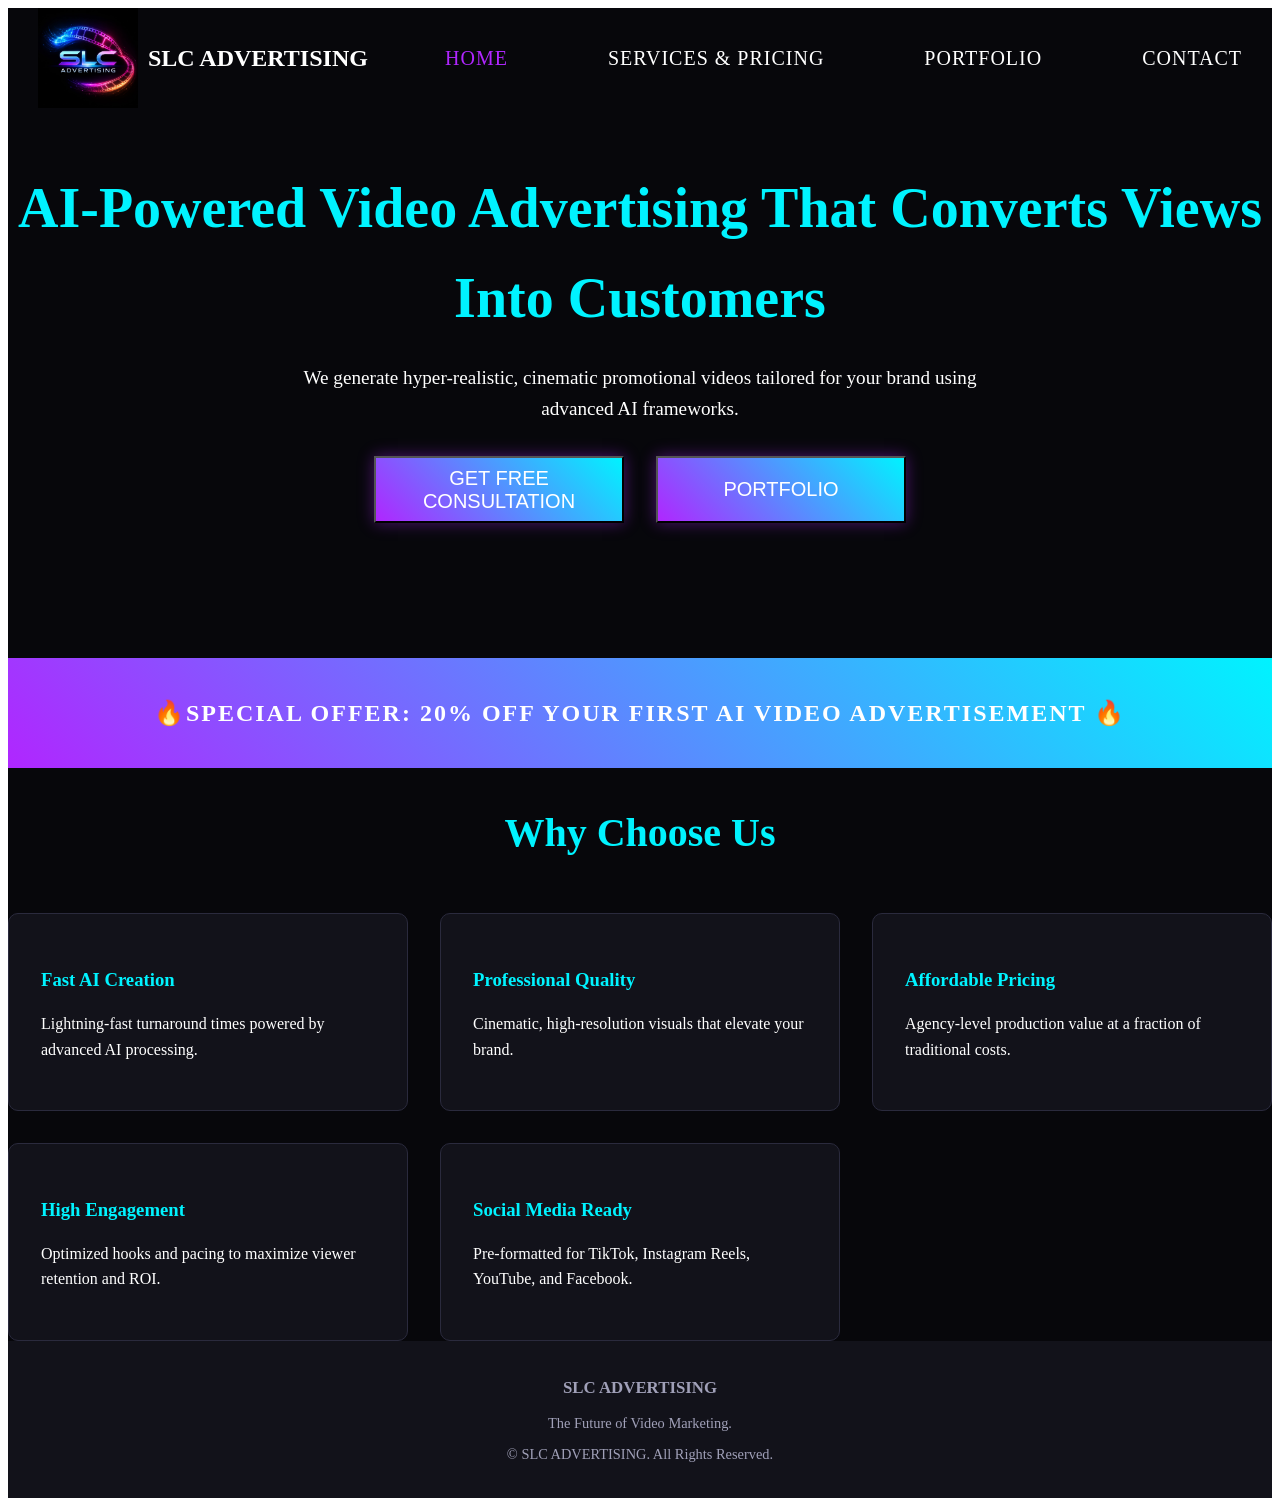
<file: ica/index.html>
<html>
<head>
<title>SLC ADVERTISING</title>
<link rel="stylesheet" href="style.css">

</head>

<body>
<div class="main">
<header>

  <nav class="navbar">
  <div class="logo">
    <img src="logo.jpeg">
	<h2>SLC ADVERTISING</h2>
	</div>
	<ul class="nav-links">
	 <li><a href="index.html" class="active">Home</a></li>
	 <li><a href="services.html">Services & Pricing</a></li>
	 <li><a href="Portfolio.html">Portfolio</a></li>
	 <li><a href="contact.html">Contact</a></li>
	 </ul>
	 </nav>
</header>
	 
<section class="hero">
   <video autoplay loop muted playsinline class="bg-video">
   <source src="ai.mp4" type="video/mp4">
   </video>
  <div class="hero-content">
    <h1>AI-Powered Video Advertising That Converts Views Into Customers</h1>
	<p>We generate hyper-realistic, cinematic promotional videos tailored for your brand using advanced AI frameworks.</p>
	
  <div class="hero-buttons">
  <button class="cbutton">
     <a href="contact.html" >GET FREE CONSULTATION</a></button>
	<button class="pbutton"> <a href="portfolio.html" >PORTFOLIO</a>
	 </button>
	</div>
 
 </div>
 </section>
<div class="offer-banner">
   <h2>🔥SPECIAL OFFER: 20% OFF Your First AI Video Advertisement 🔥</h2>
</div>
  
 <section class="why-container">
   <h2 class="stitle">Why Choose Us</h2>
    <div class="grid-cards">
	 <div class="card">
	  <h3>Fast AI Creation</h3>
                <p>Lightning-fast turnaround times powered by advanced AI processing.</p>
     </div>
	 <div class="card">
                <h3>Professional Quality</h3>
                <p>Cinematic, high-resolution visuals that elevate your brand.</p>
            </div>
     <div class="card">
                <h3>Affordable Pricing</h3>
                <p>Agency-level production value at a fraction of traditional costs.</p>
            </div>
     <div class="card">
                <h3>High Engagement</h3>
                <p>Optimized hooks and pacing to maximize viewer retention and ROI.</p>
            </div>
            <div class="card">
                <h3>Social Media Ready</h3>
                <p>Pre-formatted for TikTok, Instagram Reels, YouTube, and Facebook.</p>
            </div>
        </div>
    </section>
</div>

<footer>
        <div class="footer-content">
            <div class="footer-brand">
                <h3>SLC ADVERTISING</h3>
                <p>The Future of Video Marketing.</p>
            
            
           
        
        
            <p>&copy; <span id="current-year"></span> SLC ADVERTISING. All Rights Reserved.</p>
        </div>
    </footer>

   
</body>
</html>
</file>
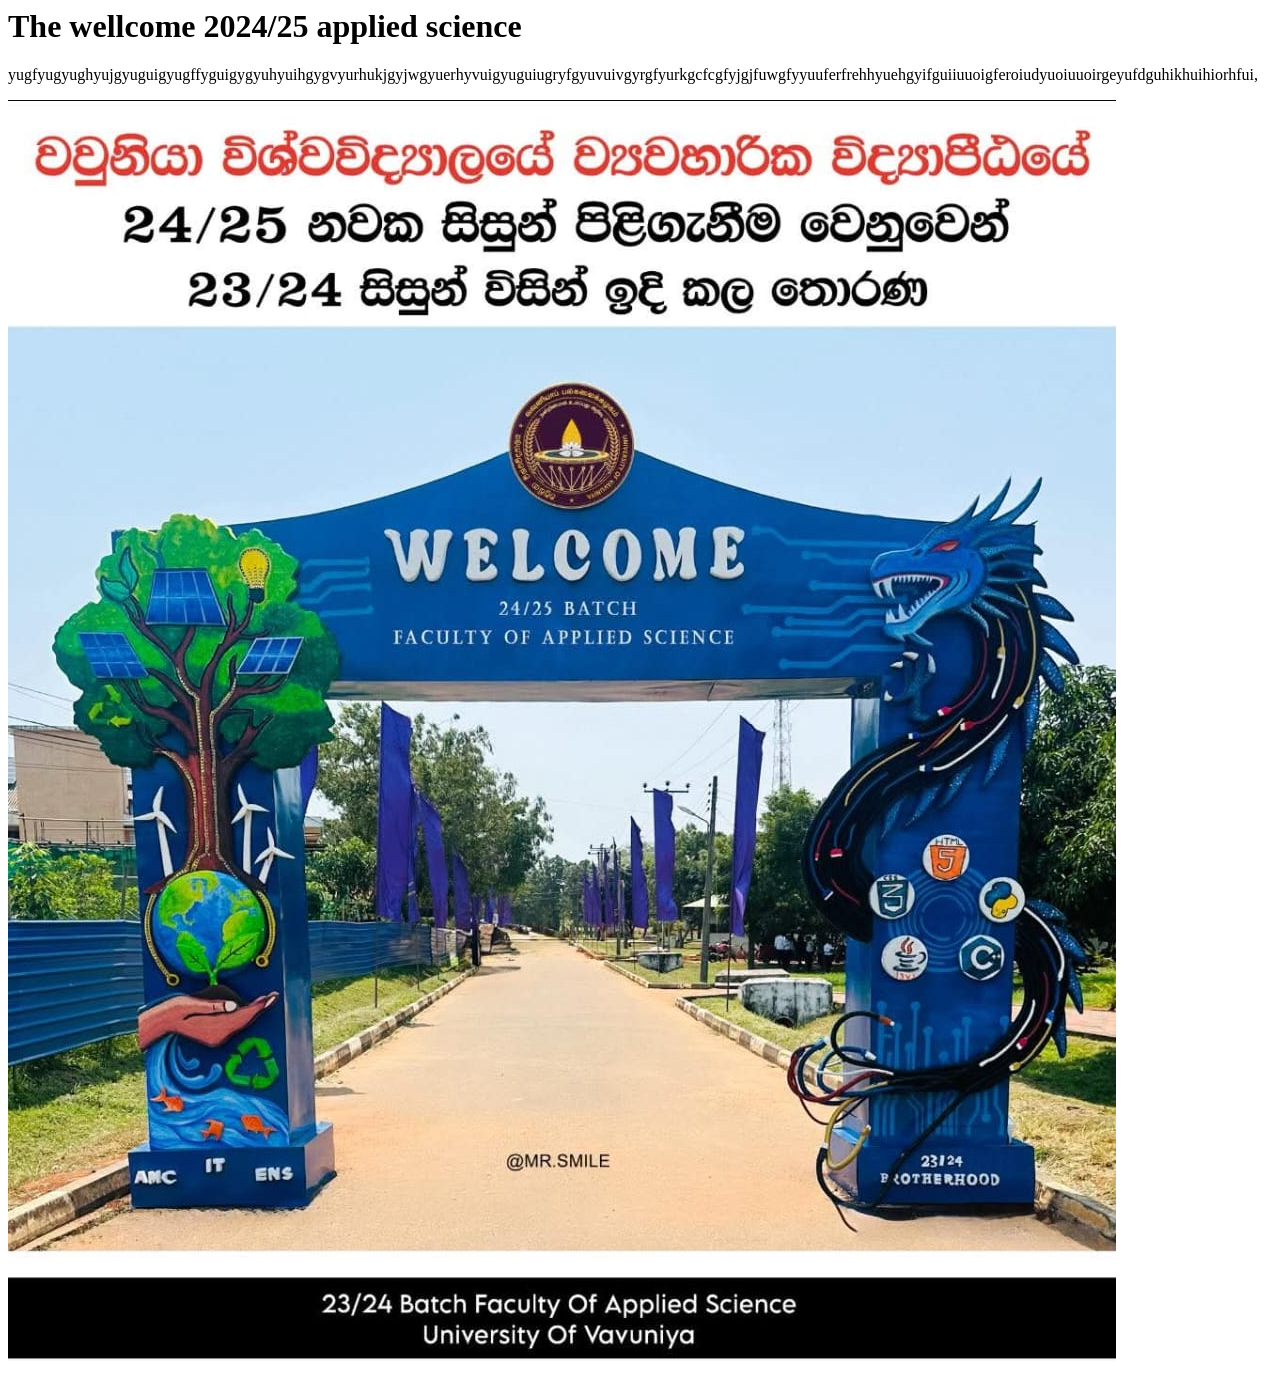
<file: html practice/ptactice.html>
<html>
<heaad>
<title>Practice </title>
</heaad>
<body>
	<h1>The wellcome 2024/25 applied science</h1>
	<p>yugfyugyughyujgyuguigyugffyguigygyuhyuihgygvyurhukjgyjwgyuerhyvuigyuguiugryfgyuvuivgyrgfyurkgcfcgfyjgjfuwgfyyuuferfrehhyuehgyifguiiuuoigferoiudyuoiuuoirgeyufdguhikhuihiorhfui,</p>
	<img src="wellcome.jpeg">
</file>
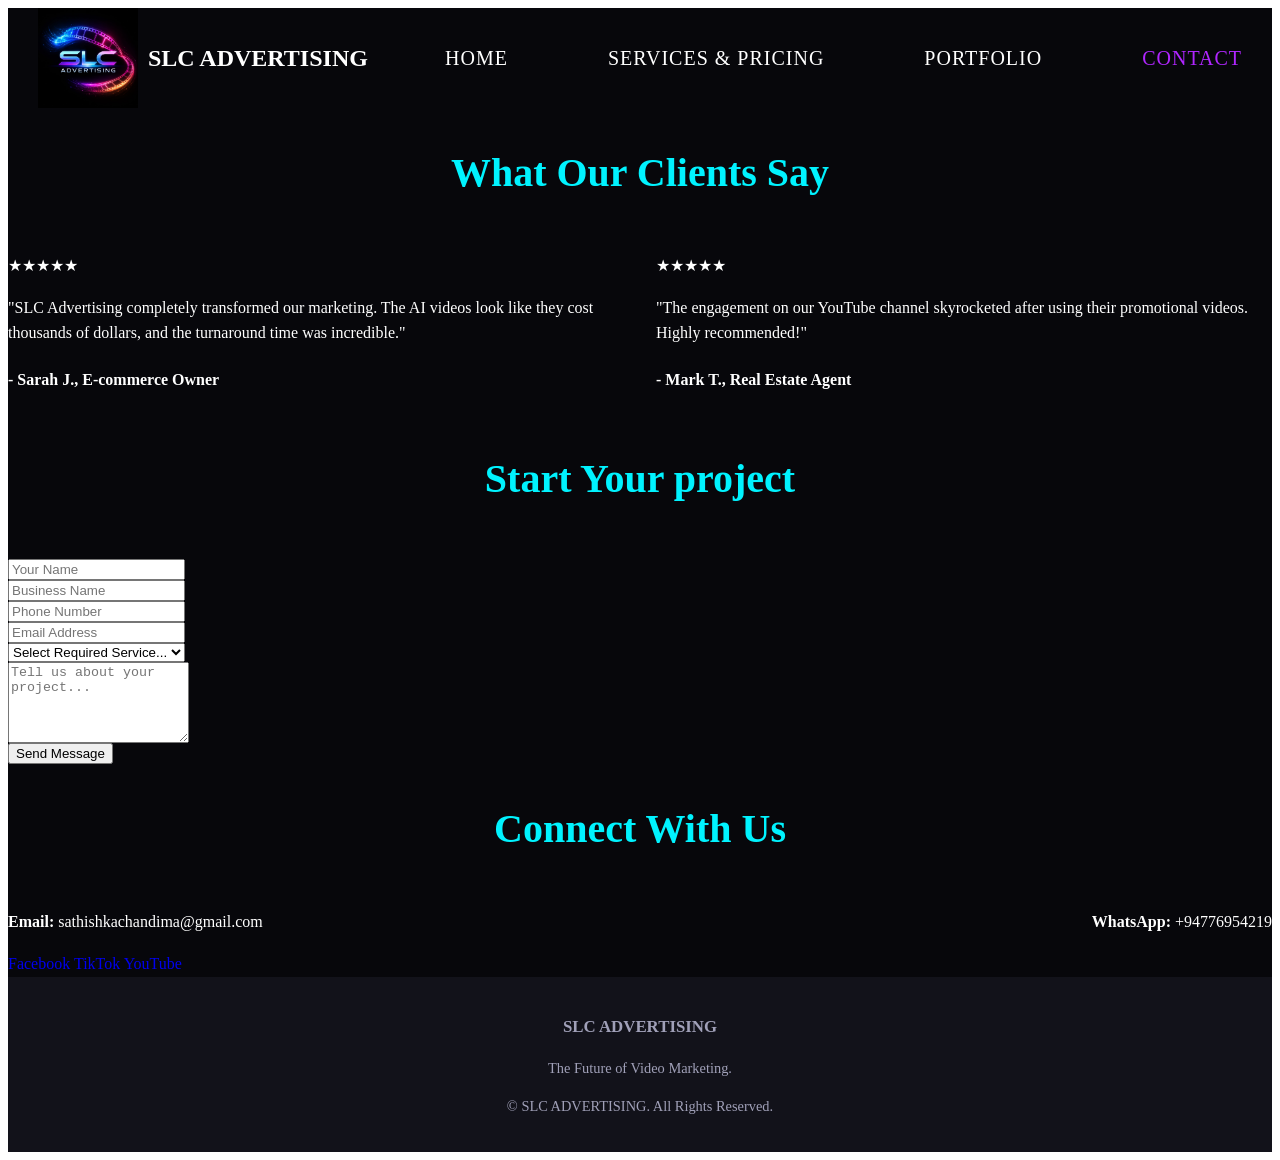
<file: ica/contact.html>
<html>
<head>
<title>SLC ADVERTISING</title>
<link rel="stylesheet" href="style.css">

</head>

<body>
<div class="main">
<header>

  <nav class="navbar">
  <div class="logo">
    <img src="logo.jpeg">
	<h2>SLC ADVERTISING</h2>
	</div>
	<ul class="nav-links">
	 <li><a href="index.html">Home</a></li>
	 <li><a href="services.html">Services & Pricing</a></li>
	 <li><a href="Portfolio.html" >Portfolio</a></li>
	 <li><a href="contact.html" class="active">Contact</a></li>
	 </ul>
	 </nav>
</header>

<section class="container test">
 <h2 class="stitle">What Our Clients Say</h2>
        <div class="grid-cards">
            <div class="review-card">
			 <div class="stars">★★★★★</div>
                <p>"SLC Advertising completely transformed our marketing. The AI videos look like they cost thousands of dollars, and the turnaround time was incredible."</p>
                <h4>- Sarah J., E-commerce Owner</h4>
            </div>
			<div class="review-card">
                <div class="stars">★★★★★</div>
                <p>"The engagement on our YouTube channel skyrocketed after using their promotional videos. Highly recommended!"</p>
                <h4>- Mark T., Real Estate Agent</h4>
            </div>
        </div>
    </section>

</body>

<section class="container contact-section">
  <div class="contact-grid">
   <div  class="contact-form-container">
    <h2 class="stitle">Start Your project</h2>
	
<form id="contactForm">
  <div class="form-group">
                        <input type="text" id="name" placeholder="Your Name" required>
                    </div>
                    <div class="form-group">
                        <input type="text" id="business" placeholder="Business Name" required>
                    </div>
                    <div class="form-group">
                        <input type="tel" id="phone" placeholder="Phone Number" required>
                    </div>
                    <div class="form-group">
                        <input type="email" id="email" placeholder="Email Address" required>
                    </div>
                    <div class="form-group">
                        <select id="service" required>
                            <option value="">Select Required Service...</option>
                            <option value="commercial">AI Commercial Video</option>
                            <option value="social">Social Media Ads</option>
                            <option value="youtube">YouTube Promotion</option>
                            <option value="other">Other</option>
                        </select>
                    </div>
					<div class="form-group">
                        <textarea id="message" rows="5" placeholder="Tell us about your project..." required></textarea>
                    </div>
                    <button type="submit" class="msg" onclick=submitMsg()>Send Message</button>
                </form>
            </div>
			 <div class="contact-info">
                <h2 class="stitle">Connect With Us</h2>
                <ul class="info-list">
                    <li><strong>Email:</strong> sathishkachandima@gmail.com</li>
                    <li><strong>WhatsApp:</strong> +94776954219</li>
                </ul>
                <div class="social-links">
                    <a href="#">Facebook</a>
                    <a href="#">TikTok</a>
                    <a href="#">YouTube</a>
                </div>
  </section>
  
  <footer>
        <div class="footer-content">
            <div class="footer-brand">
                <h3>SLC ADVERTISING</h3>
                <p>The Future of Video Marketing.</p>
            
            
           
        
        
            <p>&copy; <span id="current-year"></span> SLC ADVERTISING. All Rights Reserved.</p>
        </div>
    </footer>
	<script src="script.js"> </script>
	</body>
	</html>
</file>
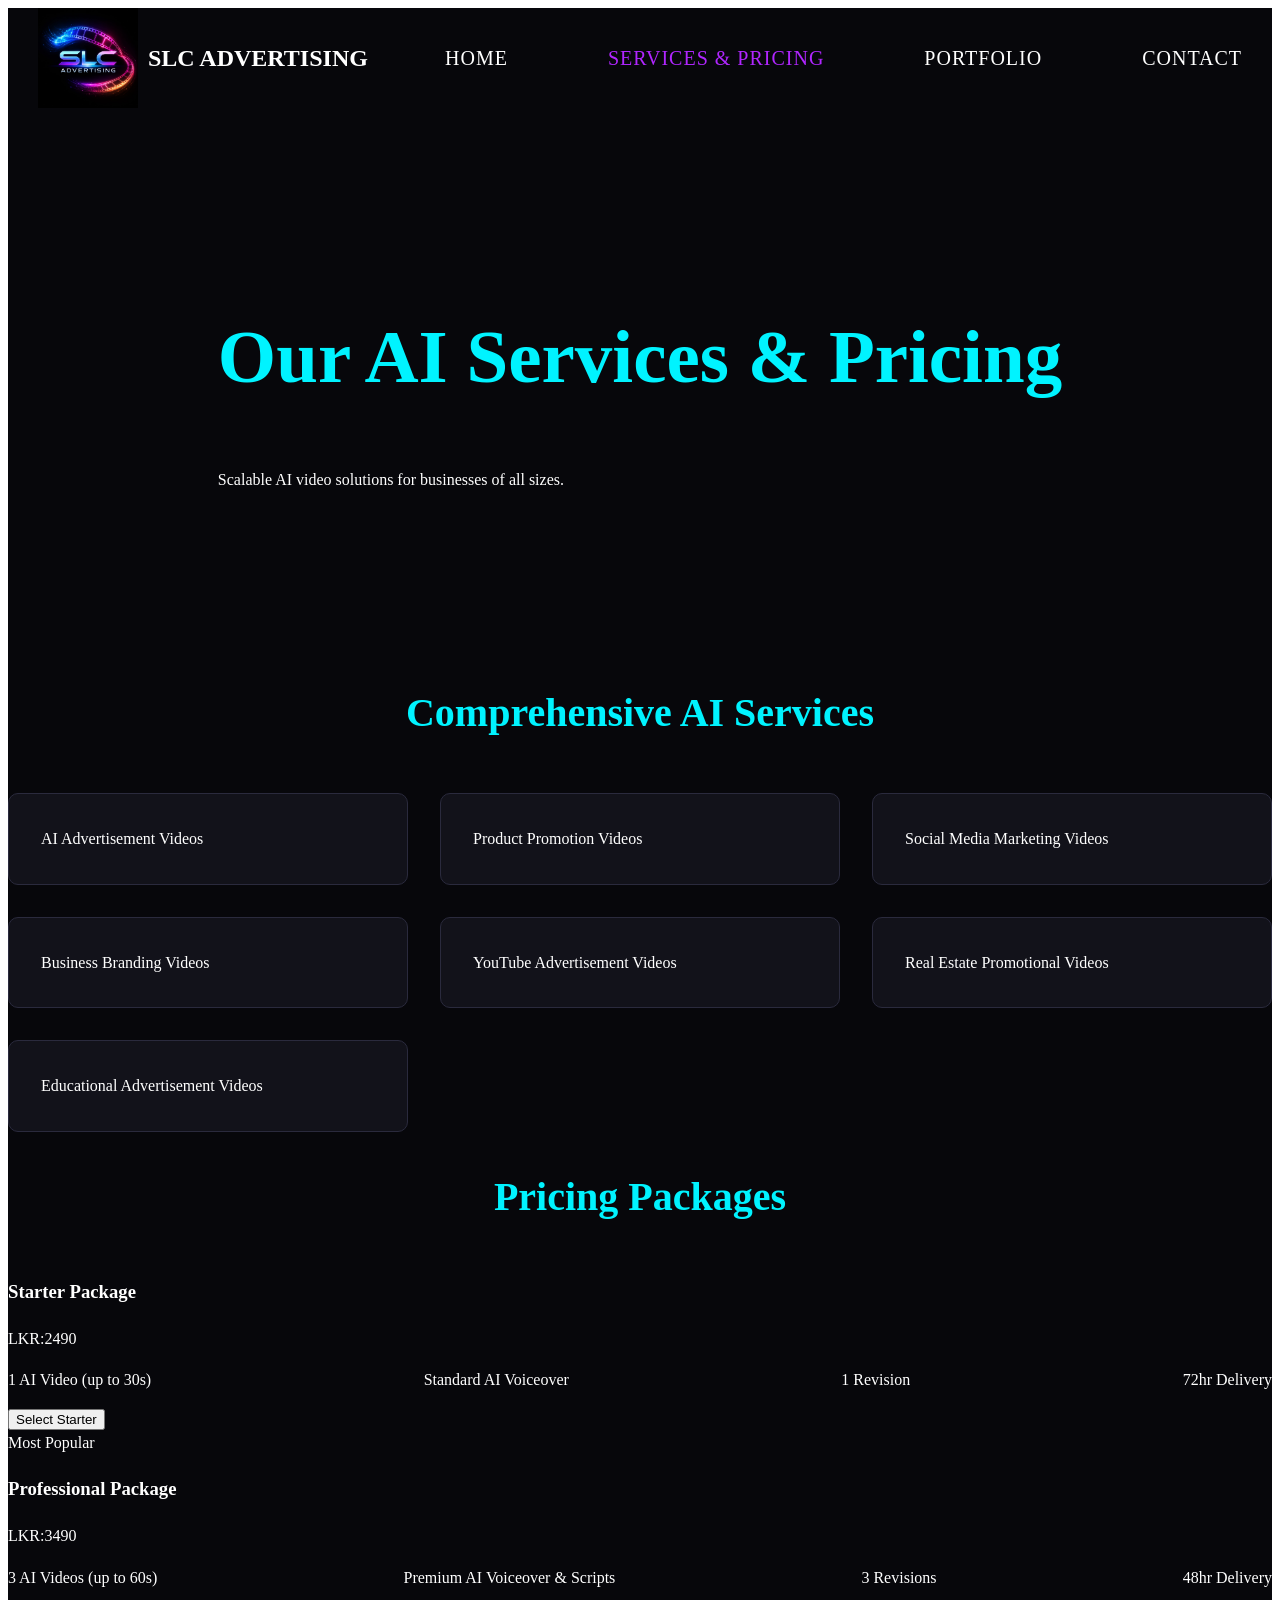
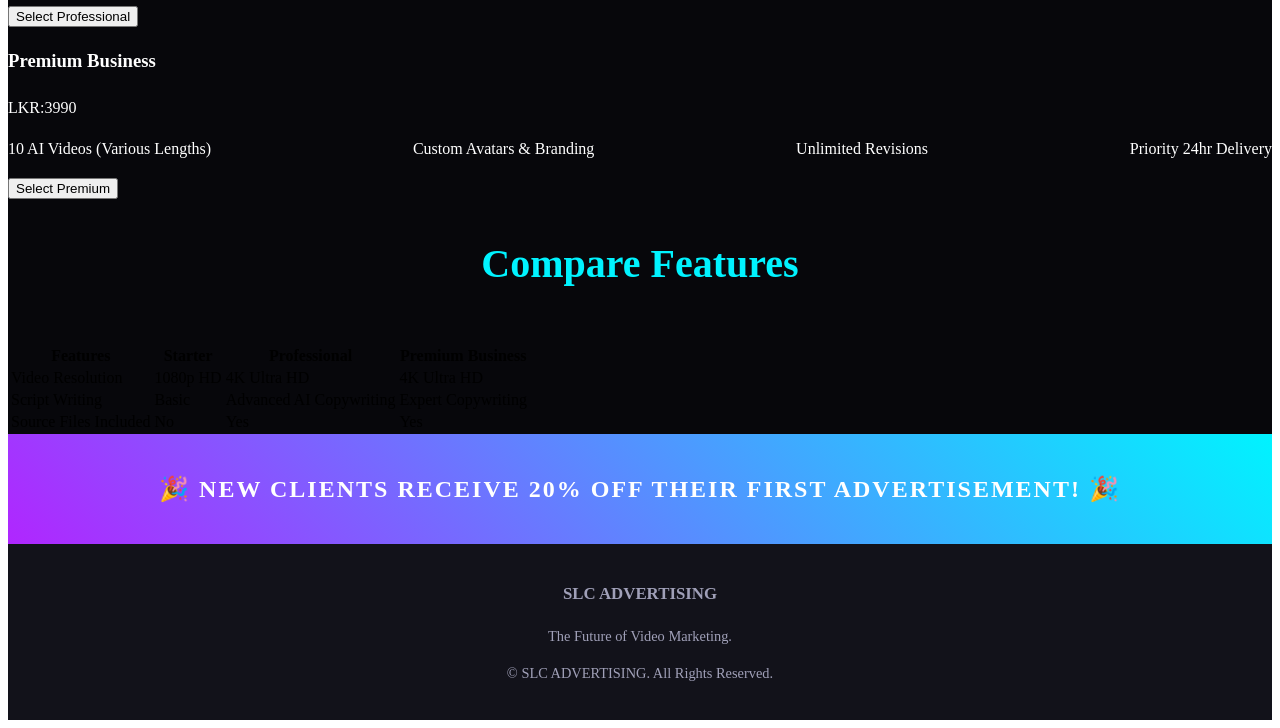
<file: ica/services.html>
<html>
<head>
<title>SLC ADVERTISING</title>
<link rel="stylesheet" href="style.css">

</head>

<body>
<div class="main">
<header>

  <nav class="navbar">
  <div class="logo">
    <img src="logo.jpeg">
	<h2>SLC ADVERTISING</h2>
	</div>
	<ul class="nav-links">
	 <li><a href="index.html">Home</a></li>
	 <li><a href="services.html" class="active">Services & Pricing</a></li>
	 <li><a href="Portfolio.html" >Portfolio</a></li>
	 <li><a href="contact.html">Contact</a></li>
	 </ul>
	 </nav>
	 
</header>
<div class="page-header">
<video autoplay loop muted playsinline class="bg-video">
   <source src="ai4.mp4" type="video/mp4">
   </video>
   <div class="header-content">
  <h1 style=" color:#00f3ff; font-size:75px;">Our AI Services & Pricing</h1>
  <p>Scalable AI video solutions for businesses of all sizes.</p>
  </div>
 </div>   
 
 <section class="container">
   <h2 class="stitle">Comprehensive AI Services</h2>
 
<div class="grid-cards services">
    <div class="card">AI Advertisement Videos</div>
            <div class="card">Product Promotion Videos</div>
            <div class="card">Social Media Marketing Videos</div>
            <div class="card">Business Branding Videos</div>
            <div class="card">YouTube Advertisement Videos</div>
            <div class="card">Real Estate Promotional Videos</div>
            <div class="card">Educational Advertisement Videos</div>
        </div>
</section>

<section class="container">
<h2 class="stitle">Pricing Packages</h2>
<div class="pricing-grid">
  <div class="pricing-card">
    <h3>Starter Package</h3>
	  <div class="price">LKR:2490</div>
	  <ul>
	   <li>1 AI Video (up to 30s)</li>
       <li>Standard AI Voiceover</li>
       <li>1 Revision</li>
       <li>72hr Delivery</li>
	 </ul>  
	 <button class="starter">Select Starter</button>
   </div>
   <div class="pricing-card popular">
                <div class="badge">Most Popular</div>
                <h3>Professional Package</h3>
                <div class="price">LKR:3490</div>
                <ul>
                    <li>3 AI Videos (up to 60s)</li>
                    <li>Premium AI Voiceover & Scripts</li>
                    <li>3 Revisions</li>
                    <li>48hr Delivery</li>
                </ul>
		<button class="populor">Select Professional</button>
		</div>

	  <div class="pricing-card">
                <h3>Premium Business</h3>
                <div class="price">LKR:3990</div>
                <ul>
                    <li>10 AI Videos (Various Lengths)</li>
                    <li>Custom Avatars & Branding</li>
                    <li>Unlimited Revisions</li>
                    <li>Priority 24hr Delivery</li>
                </ul>
        <button class="premium">Select Premium</button>
		</div>
		</div>
     </section>
	 
	 <section class="container">
        <h2 class="stitle">Compare Features</h2>
        <div class="table-responsive">
            <table class="pricing-table">
                <thead>
                    <tr>
                        <th>Features</th>
                        <th>Starter</th>
                        <th>Professional</th>
                        <th>Premium Business</th>
                    </tr>
                   </thead>
                   <tbody>
                    <tr>
                        <td>Video Resolution</td>
                        <td>1080p HD</td>
                        <td>4K Ultra HD</td>
                        <td>4K Ultra HD</td>
                    </tr>
                    <tr>
                        <td>Script Writing</td>
                        <td>Basic</td>
                        <td>Advanced AI Copywriting</td>
                        <td>Expert Copywriting</td>
                    </tr>
                    <tr>
                        <td>Source Files Included</td>
                        <td>No</td>
                        <td>Yes</td>
                        <td>Yes</td>
                    </tr>
                </tbody>
            </table>
        </div>
    </section>
	
	
    <div class="offer-banner">
        <h2>🎉 New Clients Receive 20% OFF Their First Advertisement! 🎉</h2>
    </div>
<footer>
        <div class="footer-content">
            <div class="footer-brand">
                <h3>SLC ADVERTISING</h3>
                <p>The Future of Video Marketing.</p>
            
            
           
        
        
            <p>&copy; <span id="current-year"></span> SLC ADVERTISING. All Rights Reserved.</p>
        </div>
    </footer>
</file>
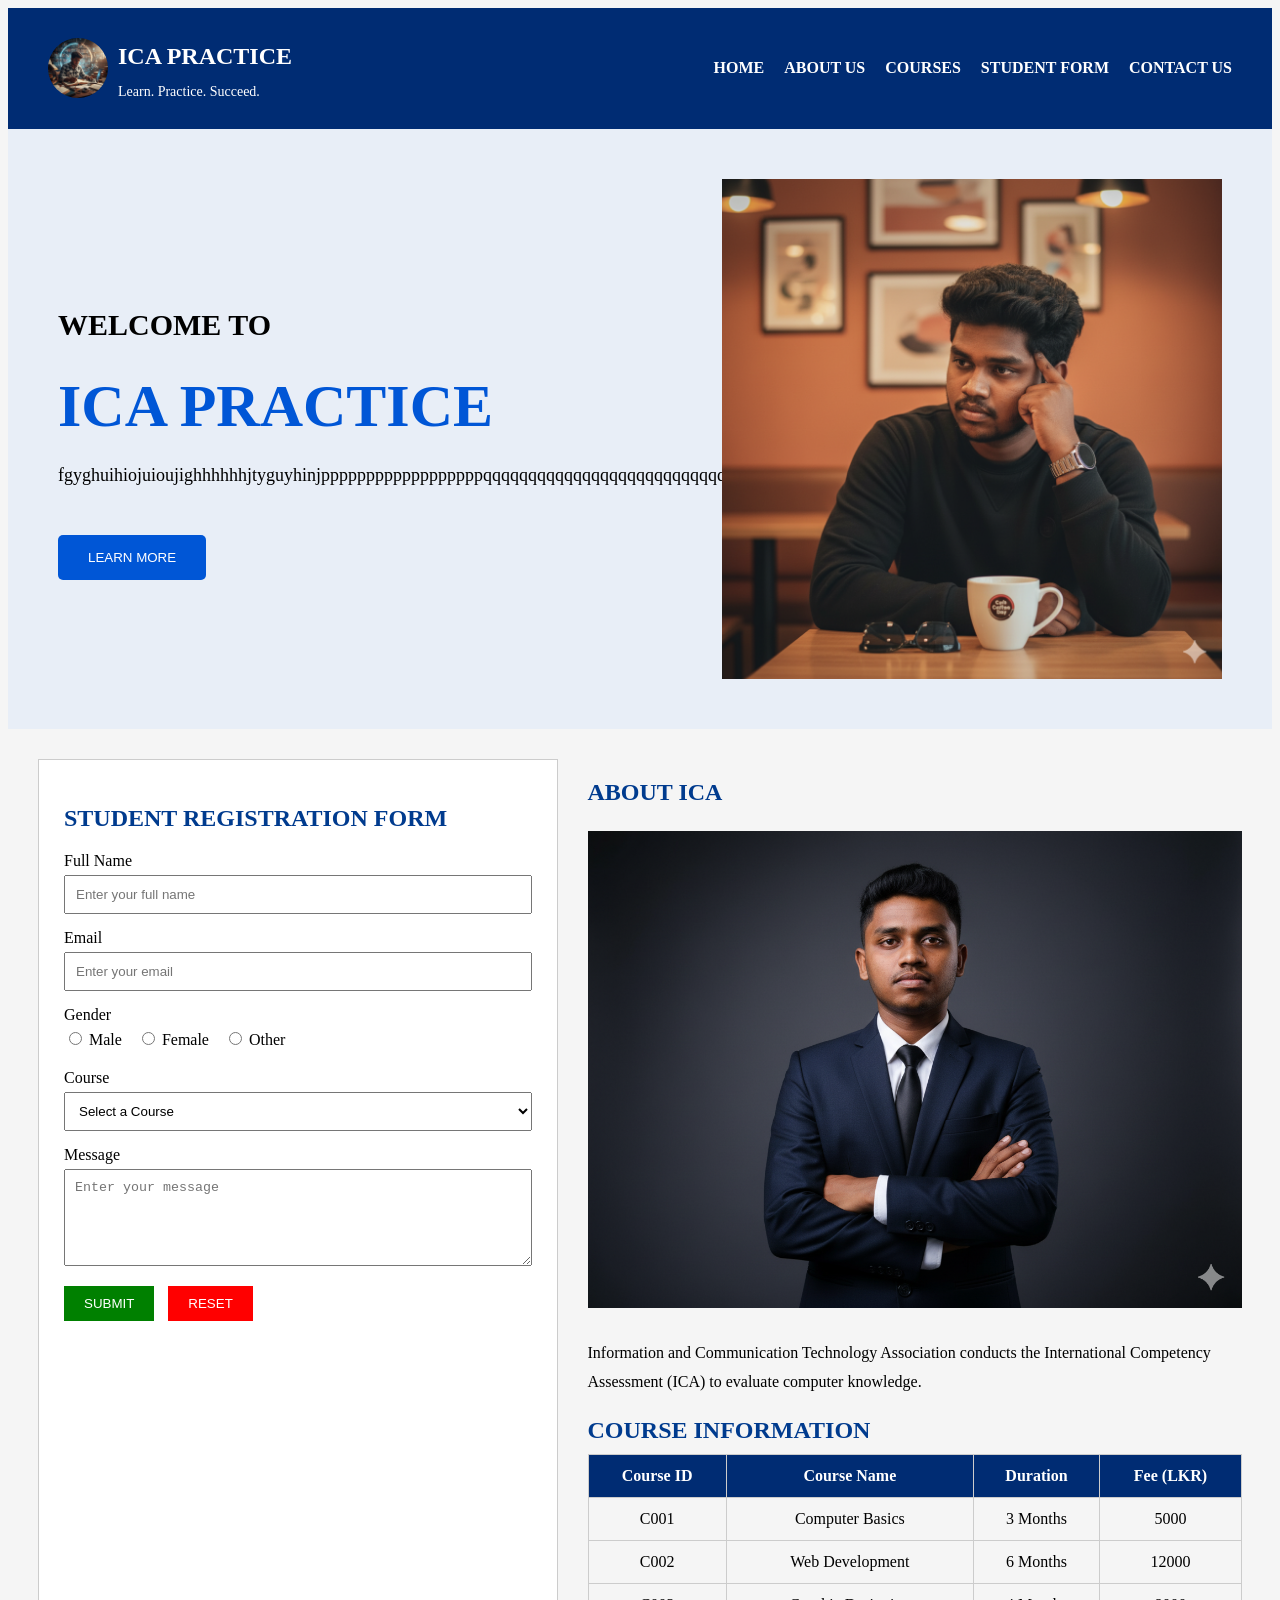
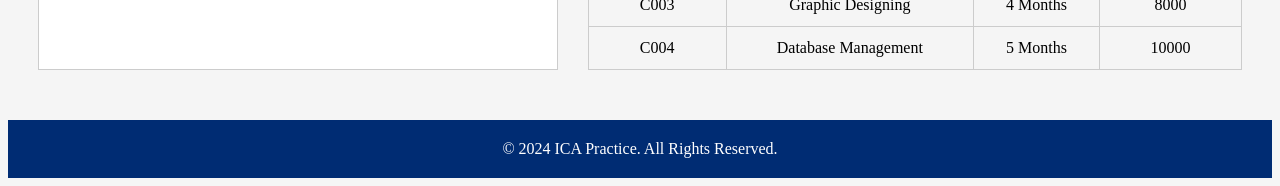
<file: webicapractice/tom.html>
<html>
<head>
<meta charset="UTF-8">
<meta name="viewport" content="width=device-width, initial-scale=1.0">
<title>ICA Practice</title>

<link rel="stylesheet" href="style1.css">

</head>
<body>

<nav>

    <div class="logo">
        <img src="logo.jpg.jpeg" alt="Logo">
        <div class="logo-text">
            <h2>ICA PRACTICE</h2>
            <p>Learn. Practice. Succeed.</p>
        </div>
    </div>

    <ul class="menu">
        <li><a href="#">HOME</a></li>
        <li><a href="#">ABOUT US</a></li>
        <li><a href="#">COURSES</a></li>
        <li><a href="#">STUDENT FORM</a></li>
        <li><a href="#">CONTACT US</a></li>
    </ul>

</nav>

<section class="hero">

    <div class="hero-text">
        <h3>WELCOME TO</h3>
        <h1>ICA PRACTICE</h1>

        <p>
            fgyghuihiojuioujighhhhhhjtyguyhinjppppppppppppppppppqqqqqqqqqqqqqqqqqqqqqqqqqqqqqqqqqjjjjjjjjjjg
        </p>

        <button>LEARN MORE</button>
    </div>

    <div class="hero-image">
        <img src="xyz.jpg.jpeg" alt="Education Image">
    </div>

</section>

<div class="container">

    <div class="form-box">

        <h2>STUDENT REGISTRATION FORM</h2>

        <div class="form-group">
            <label>Full Name</label>
            <input type="text" placeholder="Enter your full name">
        </div>

        <div class="form-group">
            <label>Email</label>
            <input type="email" placeholder="Enter your email">
        </div>

        <div class="form-group">
            <label>Gender</label>

            <div class="gender">
                <label><input type="radio" name="g"> Male</label>
                <label><input type="radio" name="g"> Female</label>
                <label><input type="radio" name="g"> Other</label>
            </div>
        </div>

        <div class="form-group">
            <label>Course</label>

            <select>
                <option>Select a Course</option>
                <option>Computer Basics</option>
                <option>Web Development</option>
                <option>Graphic Designing</option>
            </select>
        </div>

        <div class="form-group">
            <label>Message</label>

            <textarea rows="5"
            placeholder="Enter your message"></textarea>
        </div>

        <div class="btn-group">
            <button class="submit">SUBMIT</button>
            <button class="reset">RESET</button>
        </div>

    </div>

    <div class="info-box">

        <h2>ABOUT ICA</h2>

        <img src="aaa.jpg.jpeg" alt="Building">

        <p>
            Information and Communication Technology
            Association conducts the International
            Competency Assessment (ICA) to evaluate
            computer knowledge.
        </p>

        <h2>COURSE INFORMATION</h2>

        <table>

            <tr>
                <th>Course ID</th>
                <th>Course Name</th>
                <th>Duration</th>
                <th>Fee (LKR)</th>
            </tr>

            <tr>
                <td>C001</td>
                <td>Computer Basics</td>
                <td>3 Months</td>
                <td>5000</td>
            </tr>

            <tr>
                <td>C002</td>
                <td>Web Development</td>
                <td>6 Months</td>
                <td>12000</td>
            </tr>

            <tr>
                <td>C003</td>
                <td>Graphic Designing</td>
                <td>4 Months</td>
                <td>8000</td>
            </tr>

            <tr>
                <td>C004</td>
                <td>Database Management</td>
                <td>5 Months</td>
                <td>10000</td>
            </tr>

        </table>

    </div>

</div>

<footer>
    &copy 2024 ICA Practice. All Rights Reserved.
</footer>

</body>
</html>
</file>
<file: ica/style.css>
heder{align-item:center;
     }
 
 .main{background-color:#07070b;
 color:#ffffff;
 overflow:hidden;
 line-height: 1.6;
 }
 
.navbar{display:flex;
justify-content:space-between;
color:white;
align-items:center;
padding:0px 30px;

 }
 
 nav a:hover, nav a.active {
    color:#b026ff;
  
}

		
.logo{display:flex;
     align-items:center;
     justify-content:center;
}

.logo img{width:100px;
         padding:0px; 
        margin-right:10px;
         }

ul{display:flex;
   justify-content:space-between;
    list-style:none;
    gap:100px;
    padding:0px;
   color:white;
   }
   
 li a {text-decoration:none;
       color:white;
       text-transform: uppercase;
      font-size: 20px;
      letter-spacing: 1px;

	
      }
.hero{height:60vh;
     text-align:center;
      padding-top:10px;
       position:relative;
      overflow:hiden;}

.hero-content{position:relative;
              z-index:10;
}

.bg-video{position:absolute;
           top:0;
		   left:0;
		   width:100%;
		   height:100%;
		   object-fit:cover;
		   z-index:1;
		   filter:brightness(0.4);
}

.hero-content h1{font-size: 3.5rem;
    margin-bottom: 1rem;
	color:#00f3ff;
   }
   
.hero-content p{font-size: 1.2rem;
    color: white;
    margin-bottom: 2rem;
    max-width: 700px;
    margin-left: auto;
    margin-right: auto;}
	
.hero-buttons {
    display:flex;
	gap:2rem;
	justify-content:center;
	
}
.hero-buttons a{text-decoration:none;
                color:white;}


.cbutton{background: linear-gradient(45deg, #b026ff, #00f3ff);
    
    box-shadow: 0 0 15px rgba(176, 38, 255, 0.4);
	width:250px;
	font-size:20px;
}
.cbutton:hover{box-shadow: 0 0 25px rgba(0, 243, 255, 0.6);
 transform: translateY(-2px);
}



.pbutton{background: linear-gradient(45deg, #b026ff, #00f3ff);
    box-shadow: 0 0 15px rgba(176, 38, 255, 0.4);
	width:250px;
	padding:20px;
	font-size:20px;
}
.pbutton:hover{box-shadow: 0 0 25px rgba(0, 243, 255, 0.6);
           transform: translateY(-2px);
}

.offer-banner {
    background:linear-gradient(45deg, #b026ff, #00f3ff) ;
    text-align: center;
    padding: 1rem;
    font-weight: bold;
    color: #fff;
    text-transform: uppercase;
    letter-spacing: 2px;}


.stitle {
    text-align: center;
    font-size: 2.5rem;
    margin-bottom: 3rem;
    color: #00f3ff;
}

.grid-cards{display:grid;
gap:2rem;
grid-template-columns: repeat(auto-fit, minmax(300px, 1fr));
}

.card{background:#12121a;
    padding: 2rem;
    border-radius: 10px;
    border: 1px solid #2a2a3d;
    transition: transform 0.3s, box-shadow 0.3s;
}
.card:hover {
    transform: translateY(-5px);
    border-color:purple;
    box-shadow: 0 10px 20px rgba(176, 38, 255, 0.15);
}

.card h3{color:#00f3ff;
margin-bottom:1rem;}



.footer-brand{text-align:center;
             margin-top: 0rem; color: #a0a0b8; font-size: 0.9rem;
               background:#12121a;
             padding:20px;
}
			   
.footer-bottom { margin-top: 2rem; color: #a0a0b8; font-size: 0.9rem;
 }


.footer-bottom{text-align:center;
               margin-top: 20px; color: #a0a0b8; font-size: 0.9rem;
                background-color:#07070b;}

*{box-sizing:{ border-box;}

.gallery-grid {
    display: grid;
    grid-template-columns: repeat(auto-fit, minmax(350px, 1fr));
    gap: 1.5rem;
}

.container {
    max-width: 1200px;
    margin: 0 auto;
    padding: 4rem 2rem;
}
.pricing-grid {
    display: grid;
    grid-template-columns: repeat(auto-fit, minmax(300px, 1fr));
    gap: 2rem;
}

.pricing-card {
    background: var(--bg-card);
    border: 1px solid #2a2a3d;
    padding: 3rem 2rem;
    text-align: center;
    border-radius: 10px;
    position: relative;
    overflow: hidden;
}
.pricing-card:hover{transform: translateY(-5px);
    border-color:purple;
box-shadow: 0 10px 20px rgba(176, 38, 255, 0.15);}
.pricing-card.popular {
    border-color: #b026ff;
    box-shadow: 0 0 20px rgba(176, 38, 255, 0.2);
    transform: scale(1.05);
}
.badge {
    position: absolute;
    top: 20px;
    right: -30px;
    background:  #b026ff;
    color: #fff;
    padding: 5px 40px;
    transform: rotate(45deg);
    font-size: 0.8rem;
    font-weight: bold;
}
.price {
    font-size: 3rem;
    color:#00f3ff ;
    margin: 1.5rem 0;
}
pricing-card ul {
    margin-bottom: 1rem;
    color:#a0a0b8 ;
}



.video{
    border-radius: 8px;
	cursor: pointer;
    border: 1px solid white;
	background:yellow;
    
}

.video:hover{ transform: translateY(-5px);
    border-color:purple;
    box-shadow: 0 10px 20px rgba(176, 38, 255, 0.15); }

.page-header{text-align:center;
       margin-bottom:0px;
	   margin-top:0px;
	   font-size:20px;
	   color:lightblue}
	   
	   
		
 
 .aaa a{text-decoration:none;
 color:white;}
 
 .table-responsive { overflow-x: auto; }

.pricing-table {
    width: 100%;
    border-collapse: collapse;
    background: #12121a;
    border-radius: 10px;
    overflow: hidden;
	color:white;
}


.pricing-table th, .pricing-table td {
    padding: 1.5rem;
    text-align: center;
border: 1px solid #2a2a3d;}

.pricing-table th { background: rgba(0, 243, 255, 0.1); color: #00f3ff; }

.populor{background: linear-gradient(45deg, #b026ff, #00f3ff);
    color: white;
    box-shadow: 0 0 15px rgba(176, 38, 255, 0.4);
	width:200px;
	padding:20px;
	   font-size:20px;
	   border-radius:20px;
text-transform: uppercase;}

.populor:hover{
    box-shadow: 0 0 25px rgba(0, 243, 255, 0.6);
    transform: translateY(-5px);
}


.starter{text-transform:uppercase;
   padding: 0.8rem 2rem;
   letter-spacing: 1px;

    background: transparent;
    border: 2px solid #00f3ff;
    color: #00f3ff;
box-shadow: inset 0 0 10px rgba(0, 243, 255, 0.2), 0 0 10px rgba(0, 243, 255, 0.2);}

.starter:hover{background: rgba(0, 243, 255, 0.1);
    box-shadow: inset 0 0 20px rgba(0, 243, 255, 0.4), 0 0 20px rgba(0, 243, 255, 0.4);
}

.premium{text-transform:uppercase;
padding: 0.8rem 2rem;
letter-spacing: 1px;
    background: transparent;
    border: 2px solid #00f3ff;
    color: #00f3ff;
box-shadow: inset 0 0 10px rgba(0, 243, 255, 0.2), 0 0 10px rgba(0, 243, 255, 0.2);}

.premium:hover{background: rgba(0, 243, 255, 0.1);
    box-shadow: inset 0 0 20px rgba(0, 243, 255, 0.4), 0 0 20px rgba(0, 243, 255, 0.4);
}

.form-group { margin-bottom: 1.5rem; }

input, select, textarea {
    width: 100%;
    padding: 1rem;
    background: rgba(255,255,255,0.05);
    border: 1px solid #2a2a3d;
    color: #fff;
    border-radius: 4px;
     outline: none;}

select{background-color:black;
color:white;}

input:focus, select:focus, textarea:focus {
    border-color: #00f3ff;
    box-shadow: 0 0 10px rgba(0, 243, 255, 0.2);
}

.contact-grid {
    display: grid;
    grid-template-columns: 3fr 2fr;
    gap: 4rem;}




.msg{background: linear-gradient(45deg, #b026ff, #00f3ff);
    color: white;
	border-radius:12px;
    box-shadow: 0 0 15px rgba(176, 38, 255, 0.4);
	width:250px;
	height:50px;
    font-size:25px;
    text-transform: uppercase;}
	
}

.msg:hover{box-shadow: 0 0 25px rgba(0, 243, 255, 0.6);
 transform: translateY(-2px);
}

.social-links a{text-decoration:none;}

.page-header{position:relative;
             overflow:hidden;
			 height:60vh;
			 display:flex;
			 align-items:center;
			 justify-content:center;b
			 text-align:center;
}

.header-content{position:relative;
                 z-index:10;}

.cbbutton{background: linear-gradient(45deg, #b026ff, #00f3ff);
    color: linear-gradient(45deg, #b026ff, #00f3ff);
    box-shadow: 0 0 15px rgba(176, 38, 255, 0.4);
	width:180px;
	font-size:20px;
	margin-top:50px;
	border-radius:10px;
	height:40px;
}
.cbbutton:hover{box-shadow: 0 0 25px rgba(0, 243, 255, 0.6);
 transform: translateY(-2px);
}
</file>
<file: webicapractice/style1.css>
body{background-image:url("C:\Users\Sathishka\Desktop\webicapractice\xyz.jpg.jpeg");
    background:#f5f5f5;
}



nav{
    background:#002c73;
    display:flex;
    justify-content:space-between;
    align-items:center;
    padding:15px 40px;
}

.logo{
    display:flex;
    align-items:center;
    color:white;
}

.logo img{
    width:60px;
    margin-right:10px;
	border-radius:50%;
}

.logo-text h2{
    margin-bottom:3px;
}

.logo-text p{
    font-size:14px;
}

.menu{
    list-style:none;
    display:flex;
}

.menu li{
    margin-left:20px;
}

.menu a{
    text-decoration:none;
    color:white;
    font-weight:bold;
}



.hero{background-image:url("logo.jpg.jpeg");
    background:#e8eef7;
    display:flex;
    justify-content:space-between;
    align-items:center;
    padding:50px;
}

.hero-text{
    width:50%;
}

.hero-text h3{
    font-size:30px;
}

.hero-text h1{
    font-size:60px;
    color:#0056d6;
    margin:15px 0;
}

.hero-text p{
    line-height:1.8;
    font-size:18px;
}

.hero-text button{
    margin-top:25px;
    background:#0056d6;
    color:white;
    border:none;
    padding:15px 30px;
    border-radius:5px;
    cursor:pointer;
}

.hero-image img{
    width:500px;
}


.container{
    display:flex;
    gap:30px;
    padding:30px;
}



.form-box{
    flex:1;
    background:white;
    padding:25px;
    border:1px solid #ccc;
}

.form-box h2{
    color:#003b8e;
    margin-bottom:20px;
}

.form-group{
    margin-bottom:15px;
}

label{
    display:block;
    margin-bottom:5px;
}

input[type=text],
input[type=email],
select,
textarea{
    width:100%;
    padding:10px;
}

.gender{
    display:flex;
    gap:15px;
    margin-top:5px;
}

.btn-group{
    margin-top:20px;
}

.submit{
    background:green;
    color:white;
    border:none;
    padding:10px 20px;
    margin-right:10px;
}

.reset{
    background:red;
    color:white;
    border:none;
    padding:10px 20px;
}



.info-box{
    flex:1.4;
}

.info-box h2{
    color:#003b8e;
    margin-bottom:10px;
}

.info-box img{
    width:100%;
    margin:15px 0;
}

.info-box p{
    line-height:1.8;
    margin-bottom:20px;
}



table{
    width:100%;
    border-collapse:collapse;
}

table th{
    background:#002c73;
    color:white;
}

table th,
table td{
    border:1px solid #ccc;
    padding:12px;
    text-align:center;
}



footer{
    background:#002c73;
    color:white;
    text-align:center;
    padding:20px;
    margin-top:20px;
}
<head>
<meta charset="UTF-8">
<meta name="viewport" content="width=device-width, initial-scale=1.0">
<title>ICA Practice</title>

<style>

    font-size:30px;
}

.hero-text h1{
    font-size:60px;
    color:#0056d6;
    margin:15px 0;
}

.hero-text p{
    line-height:1.8;
    font-size:18px;
}

.hero-text button{
    margin-top:25px;
    background:#0056d6;
    color:white;
    border:none;
    padding:15px 30px;
    border-radius:5px;
    cursor:pointer;
*{
    margin:0;
    padding:0;
    box-sizing:border-box;
    font-family:Arial, sans-serif;
}

body{
    background:#f5f5f5;
}

/* Navigation */

nav{
    background:#002c73;
    display:flex;
    justify-content:space-between;
    align-items:center;
    padding:15px 40px;
}

.logo{
    display:flex;
    align-items:center;
    color:white;
}

.logo img{
    width:60px;
    margin-right:10px;
}

.logo-text h2{
    margin-bottom:3px;
}

.logo-text p{
    font-size:14px;
}

.menu{
    list-style:none;
    display:flex;
}

.menu li{
    margin-left:20px;
}

.menu a{
    text-decoration:none;
    color:white;
    font-weight:bold;
}

/* Hero Section */

.hero{
    background:#e8eef7;
    display:flex;
    justify-content:space-between;
    align-items:center;
    padding:50px;
}

.hero-text{
    width:50%;
}

.hero-text h3{
}

.hero-image img{
    width:500px;
}

/* Main Section */

.container{
    display:flex;
    gap:30px;
    padding:30px;
}

/* Form */

.form-box{
    flex:1;
    background:white;
    padding:25px;
    border:1px solid #ccc;
}

.form-box h2{
    color:#003b8e;
    margin-bottom:20px;
}

.form-group{
    margin-bottom:15px;
}

label{
    display:block;
    margin-bottom:5px;
}

input[type=text],
input[type=email],
select,
textarea{
    width:100%;
    padding:10px;
}

.gender{
    display:flex;
    gap:15px;
    margin-top:5px;
}

.btn-group{
    margin-top:20px;
}

.submit{
    background:green;
    color:white;
    border:none;
    padding:10px 20px;
    margin-right:10px;
}

.reset{
    background:red;
    color:white;
    border:none;
    padding:10px 20px;
}

/* Right Side */

.info-box{
    flex:1.4;
}

.info-box h2{
    color:#003b8e;
    margin-bottom:10px;
}

.info-box img{
    width:100%;
    margin:15px 0;
}

.info-box p{
    line-height:1.8;
    margin-bottom:20px;
}

/* Table */

table{
    width:100%;
    border-collapse:collapse;
}

table th{
    background:#002c73;
    color:white;
}

table th,
table td{
    border:1px solid #ccc;
    padding:12px;
    text-align:center;
}

/* Footer */

footer{
    background:#002c73;
    color:white;
    text-align:center;
    padding:20px;
    margin-top:20px;
}
</file>
